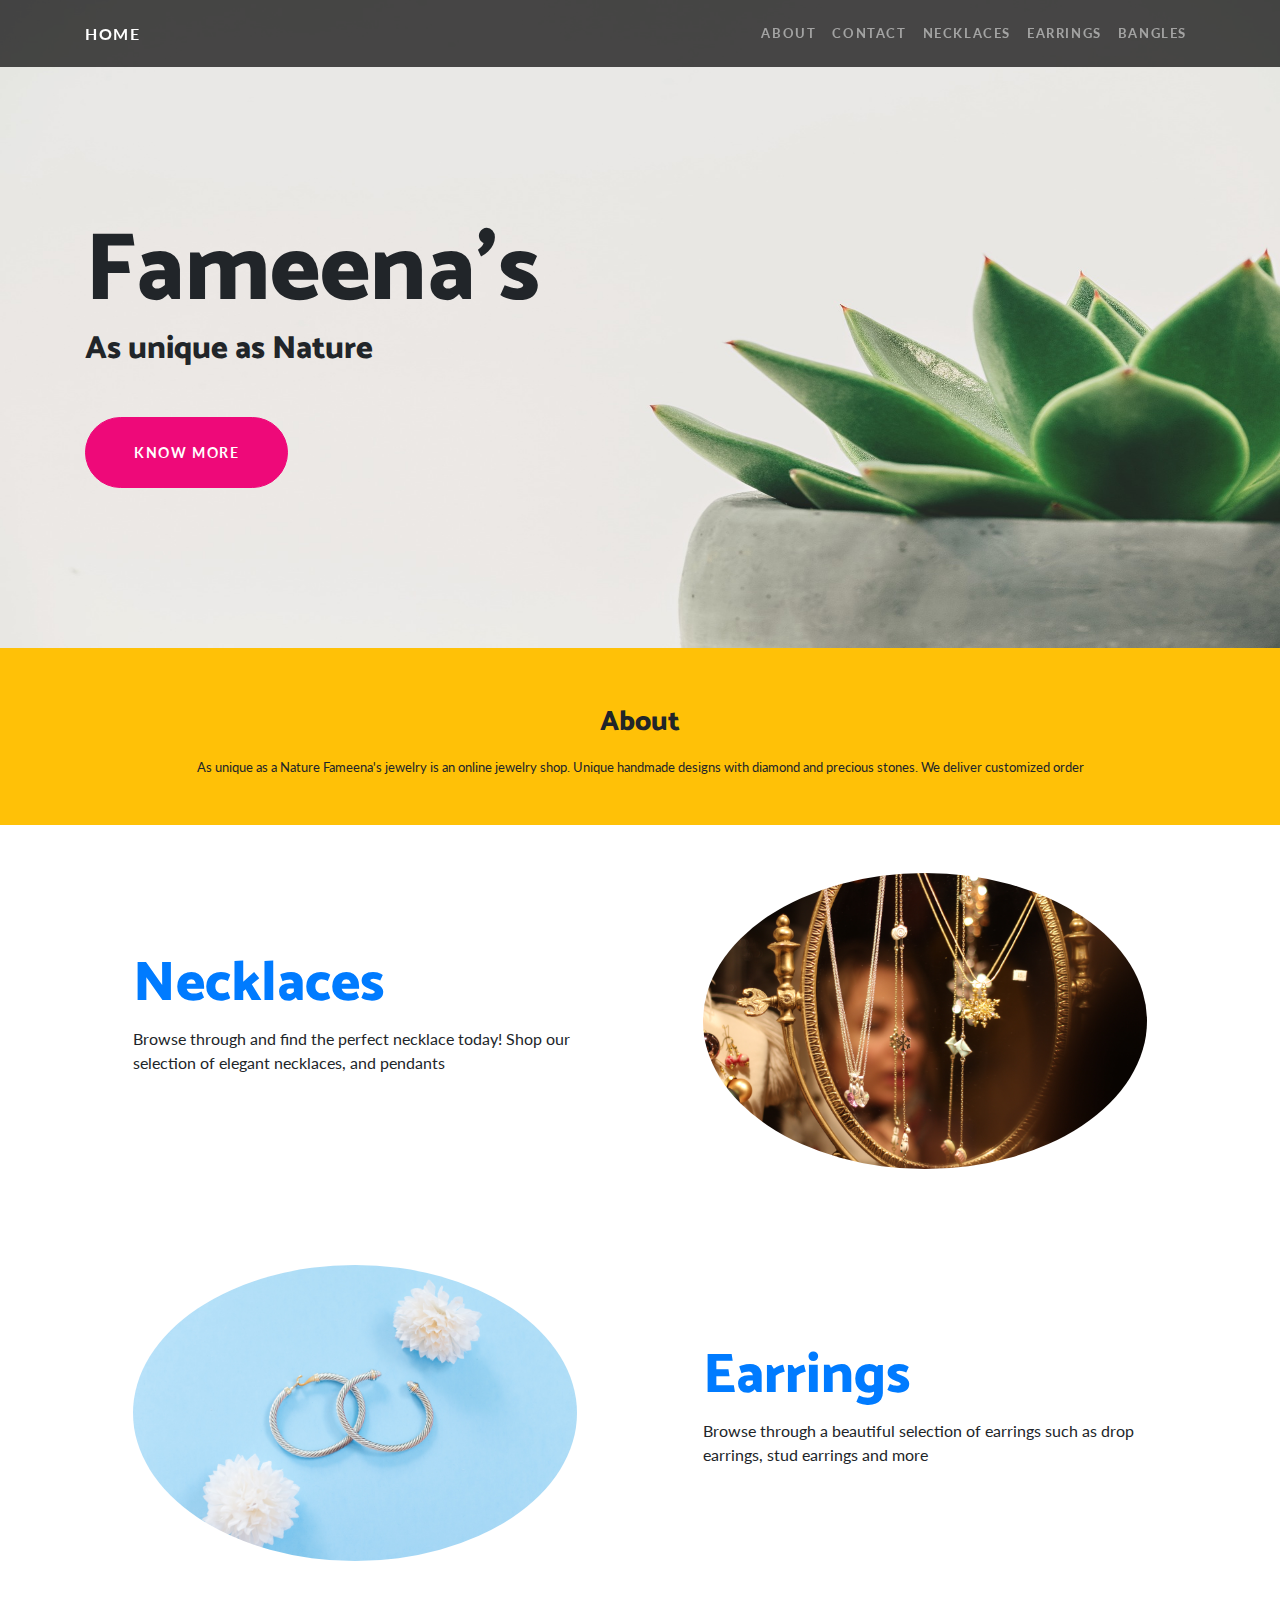
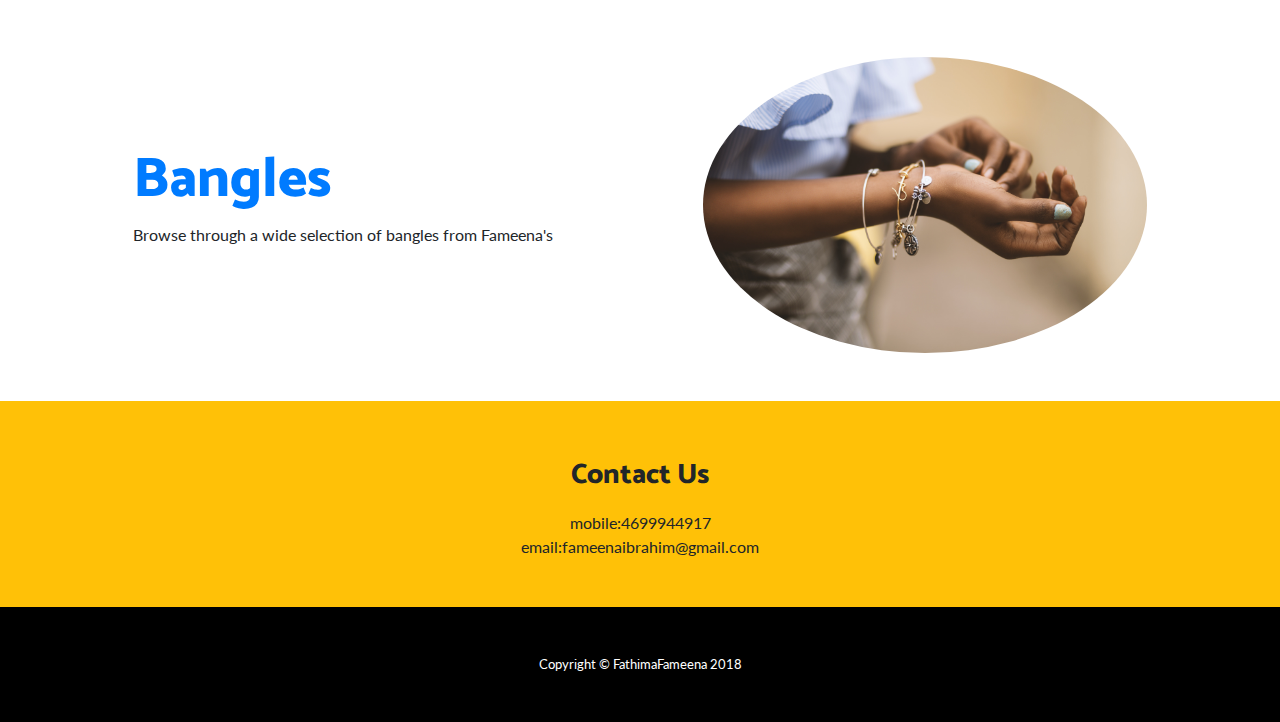
<file: index.html>
<!DOCTYPE html>
<html lang="en">

  <head>

    <meta charset="utf-8">
    <meta name="viewport" content="width=device-width, initial-scale=1">
    <meta name="description" content="buisnesstemplate">
    <meta name="author" content="FathimaFameena">

    <title>Fameena's- Buisness Template</title>

    <!-- Bootstrap core CSS -->
    <link href="vendor/bootstrap/css/bootstrap.min.css" rel="stylesheet">

    <!-- Custom fonts for this template -->
    <link href="https://fonts.googleapis.com/css?family=Catamaran:100,200,300,400,500,600,700,800,900" rel="stylesheet">
    <link href="https://fonts.googleapis.com/css?family=Lato:100,100i,300,300i,400,400i,700,700i,900,900i" rel="stylesheet">

    <!-- Custom styles for this template -->
    <link href="css/businesstemplate.css" rel="stylesheet">

  </head>

  <body>

    <!-- Navigation -->
    <nav class="navbar navbar-expand-lg navbar-dark navbar-custom fixed-top">
      <div class="container">
        <a class="navbar-brand" href="#">HOME</a>
        <button class="navbar-toggler" type="button" data-toggle="collapse" data-target="#navbarResponsive" aria-controls="navbarResponsive" aria-expanded="false" aria-label="Toggle navigation">
          <span class="navbar-toggler-icon"></span>
        </button>
        <div class="collapse navbar-collapse" id="navbarResponsive">
          <ul class="navbar-nav ml-auto">
            <li class="nav-item">
              <a class="nav-link" href="#about">About</a>
            </li>
            <li class="nav-item">
              <a class="nav-link" href="#contact">Contact</a>
            </li>
            <li class="nav-item">
              <a class="nav-link" href="necklace.html">Necklaces</a>
            </li>
            <li class="nav-item">
              <a class="nav-link" href="earring.html">Earrings</a>
            </li>
            <li class="nav-item">
              <a class="nav-link" href="bangles.html">Bangles</a>
            </li>
          </ul>
        </div>
      </div>
    </nav>

    <header class="masthead text-left text-black">
      <div class="masthead-content">
        <div class="container">
          <h1 class="masthead-heading mb-0">Fameena's</h1>
          <h2 class="masthead-subheading mb-0">As unique as Nature</h2>
          <a href="#" class="btn btn-primary btn-xl rounded-pill mt-5">Know More</a>
        </div>
      </div>
   
    </header>
    <section class="py-5 bg-blue" id="about">
      <div class="container ">
        <h3 class="text-center about-padding">About</h3>
        <p class="m-0 text-center text-black small">As unique as a Nature

Fameena's jewelry is an online jewelry shop. Unique handmade designs with diamond  and precious stones.

We deliver customized order</p>
      </div>
      <!-- /.container -->
    </section>

    <section>
      <div class="container">
        <div class="row align-items-center">
          <div class="col-lg-6 order-lg-2">
            <div class="p-5">
              <img class="img-fluid rounded-circle" src="img/necklace.jpg" alt="">
            </div>
          </div>
          <div class="col-lg-6 order-lg-1">
            <div class="p-5">
             <a href="necklace.html"> <h2 class="display-4">Necklaces</h2></a>
              <p>Browse through and find the perfect necklace today! Shop our selection of elegant necklaces, and pendants</p>
            </div>
          </div>
        </div>
      </div>
    </section>

    <section>
      <div class="container">
        <div class="row align-items-center">
          <div class="col-lg-6">
            <div class="p-5">
              <img class="img-fluid rounded-circle" src="img/jewel.jpg" alt="">
            </div>
          </div>
          <div class="col-lg-6">
            <div class="p-5">
             <a href="earring.html"> <h2 class="display-4">Earrings</h2></a>
              <p>Browse through a beautiful selection of earrings such as  drop earrings, stud earrings and more </p>
            </div>
          </div>
        </div>
      </div>
    </section>

    <section>
      <div class="container">
        <div class="row align-items-center">
          <div class="col-lg-6 order-lg-2">
            <div class="p-5">
              <img class="img-fluid rounded-circle" src="img/bangles.jpg" alt="">
            </div>
          </div>
          <div class="col-lg-6 order-lg-1">
            <div class="p-5">
              <a href="bangles.html"><h2 class="display-4">Bangles</h2></a>
              <p>Browse through a wide selection of bangles from Fameena's</p>
            </div>
          </div>

        </div>
      </div>
    </section>
    
<section class="py-5 bg-blue" id="contact">
      <div class="container ">
        <h3 class="text-center about-padding">Contact Us</h3>
        <p class="m-0 text-center text-black bold">mobile:4699944917</p>
        <p class="m-0 text-center text-black bold">email:fameenaibrahim@gmail.com</p>
      </div>
      <!-- /.container -->
    </section>
    

    <!-- Footer -->
    <footer class="py-5 bg-black">
      <div class="container">
        <p class="m-0 text-center text-white small">Copyright &copy; FathimaFameena 2018</p>
      </div>
      <!-- /.container -->
    </footer>

    <!-- Bootstrap core JavaScript -->
    <script src="vendor/jquery/jquery.min.js"></script>
    <script src="vendor/bootstrap/js/bootstrap.bundle.min.js"></script>

  </body>

</html>
</file>
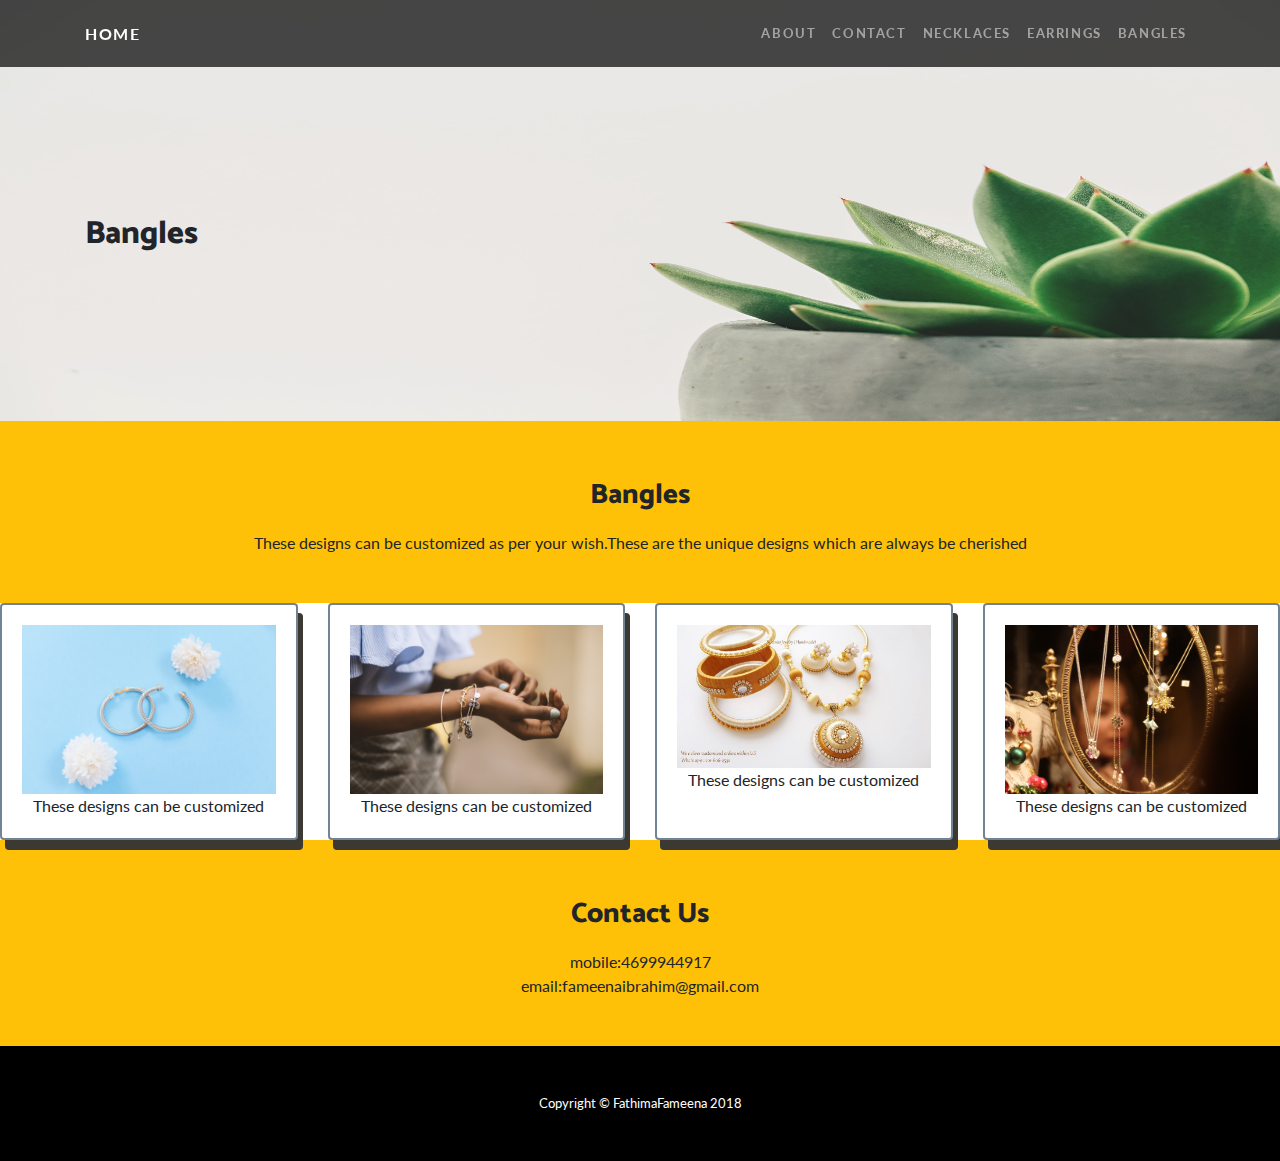
<file: bangles.html>
<!DOCTYPE html>
<html lang="en">

  <head>

    <meta charset="utf-8">
    <meta name="viewport" content="width=device-width, initial-scale=1">
    <meta name="description" content="buisnesstemplate">
    <meta name="author" content="FathimaFameena">

    <title>Fameena's- Buisness Template</title>

    <!-- Bootstrap core CSS -->
    <link href="vendor/bootstrap/css/bootstrap.min.css" rel="stylesheet">

    <!-- Custom fonts for this template -->
    <link href="https://fonts.googleapis.com/css?family=Catamaran:100,200,300,400,500,600,700,800,900" rel="stylesheet">
    <link href="https://fonts.googleapis.com/css?family=Lato:100,100i,300,300i,400,400i,700,700i,900,900i" rel="stylesheet">

    <!-- Custom styles for this template -->
    <link href="css/businesstemplate.css" rel="stylesheet">

  </head>

  <body>
    <nav class="navbar navbar-expand-lg navbar-dark navbar-custom fixed-top">
      <div class="container">
        <a class="navbar-brand" href="index.html">HOME</a>
        <button class="navbar-toggler" type="button" data-toggle="collapse" data-target="#navbarResponsive" aria-controls="navbarResponsive" aria-expanded="false" aria-label="Toggle navigation">
          <span class="navbar-toggler-icon"></span>
        </button>
        <div class="collapse navbar-collapse" id="navbarResponsive">
          <ul class="navbar-nav ml-auto">
            <li class="nav-item">
              <a class="nav-link" href="#about">About</a>
            </li>
            <li class="nav-item">
              <a class="nav-link" href="#contact">Contact</a>
            </li>
            <li class="nav-item">
              <a class="nav-link" href="necklace.html">Necklaces</a>
            </li>
            <li class="nav-item">
              <a class="nav-link" href="earring.html">Earrings</a>
            </li>
            <li class="nav-item">
              <a class="nav-link" href="bangles.html">Bangles</a>
            </li>
          </ul>
        </div>
      </div>
    </nav>

<header class="masthead">

    <div class="container">
        <h2 class="text-left">Bangles</h2>
    </div>
</header>

<section class="py-5 bg-blue" id="about">
      <div class="container ">
        <h3 class="text-center about-padding">Bangles</h3>
        <p class="m-0 text-center text-black bold">These designs can be customized as per your wish.These are the unique designs which are always be cherished </p>
        
      <!-- /.container -->
    </section>
<div class="card-deck">
  <div class="card one">
    <div class="card-body text-center">
        <img src="img/jewel.jpg" alt="necklace" class="img-responsive" width="100%" height="auto">
      <p class="card-text">These designs can be customized</p>
    </div>
  </div>
  <div class="card one">
    <div class="card-body text-center">
            <img src="img/bangles.jpg" alt="necklace" class="img-responsive"  width="100%" height="auto">

     <p class="card-text">These designs can be customized</p>
    </div>
  </div>
  <div class="card one">
    <div class="card-body text-center">
            <img src="img/sahana.jpg" alt="necklace" class="img-responsive"  width="100%" height="auto">

     <p class="card-text">These designs can be customized</p>
    </div>
  </div>
  <div class="card one">
    <div class="card-body text-center">
        <img src="img/necklace.jpg" alt="necklace" class="img-responsive"  width="100%" height="auto">

      <p class="card-text">These designs can be customized</p>
    </div>
  </div> 
</div>

    <section class="py-5 bg-blue" id="contact">
      <div class="container ">
        <h3 class="text-center about-padding">Contact Us</h3>
        <p class="m-0 text-center text-black bold">mobile:4699944917</p>
        <p class="m-0 text-center text-black bold">email:fameenaibrahim@gmail.com</p>
      </div>
      <!-- /.container -->
    </section>
    

    <!-- Footer -->
    <footer class="py-5 bg-black">
      <div class="container">
        <p class="m-0 text-center text-white small">Copyright &copy; FathimaFameena 2018</p>
      </div>
      <!-- /.container -->
    </footer>

    <!-- Bootstrap core JavaScript -->
    <script src="vendor/jquery/jquery.min.js"></script>
    <script src="vendor/bootstrap/js/bootstrap.bundle.min.js"></script>

  </body>

</html>
</file>
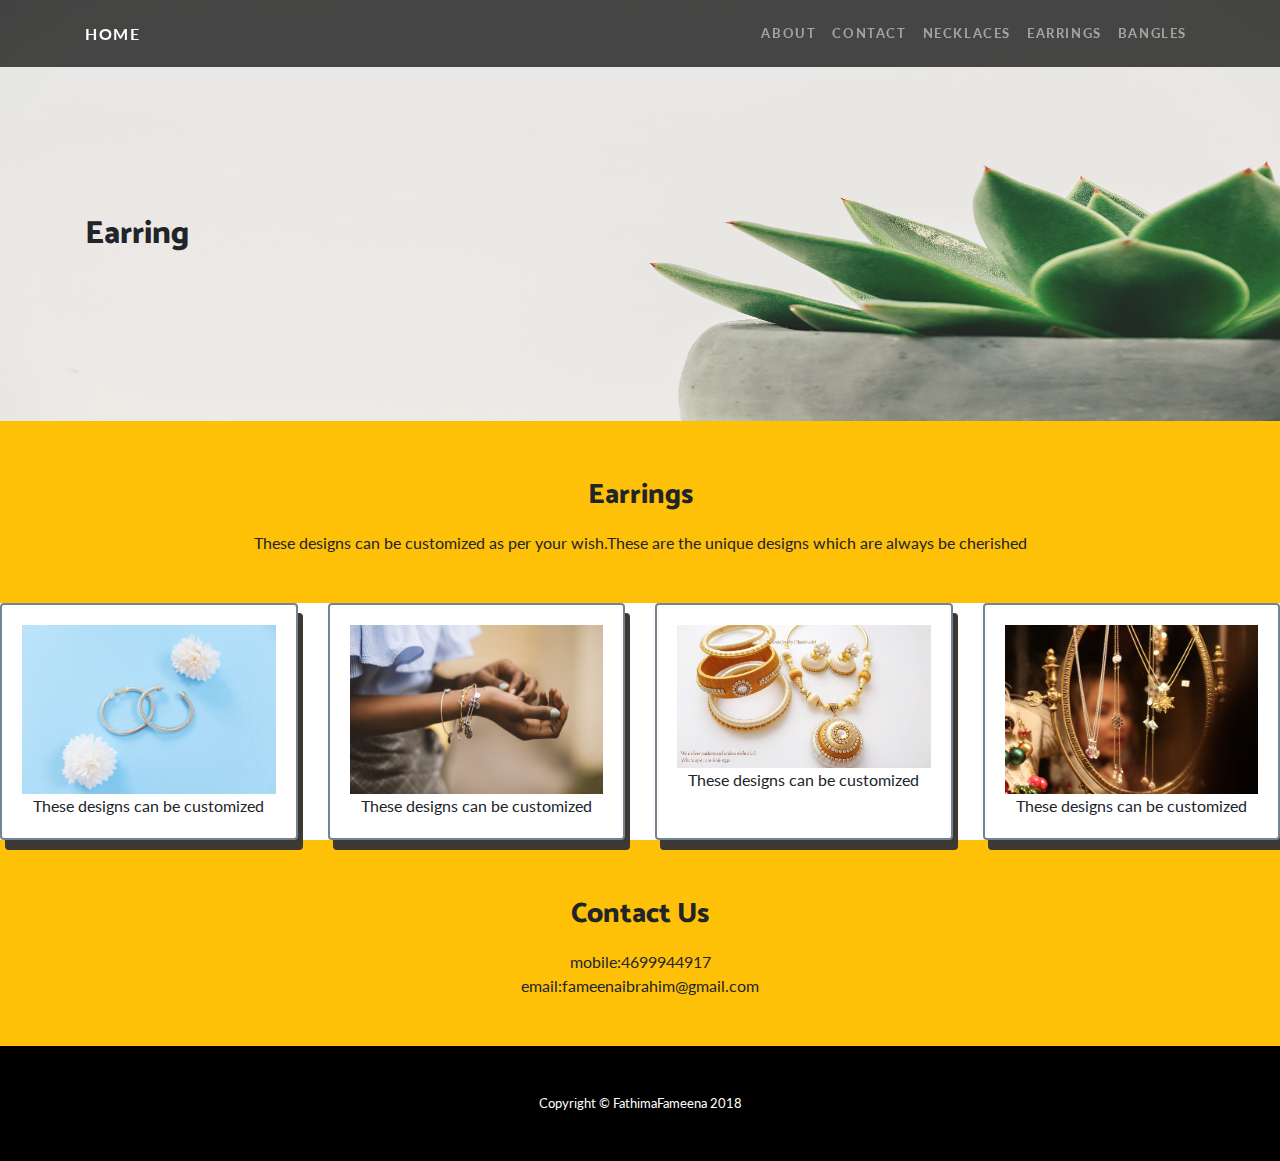
<file: earring.html>
<!DOCTYPE html>
<html lang="en">

  <head>

    <meta charset="utf-8">
    <meta name="viewport" content="width=device-width, initial-scale=1">
    <meta name="description" content="buisnesstemplate">
    <meta name="author" content="FathimaFameena">

    <title>Fameena's- Buisness Template</title>

    <!-- Bootstrap core CSS -->
    <link href="vendor/bootstrap/css/bootstrap.min.css" rel="stylesheet">

    <!-- Custom fonts for this template -->
    <link href="https://fonts.googleapis.com/css?family=Catamaran:100,200,300,400,500,600,700,800,900" rel="stylesheet">
    <link href="https://fonts.googleapis.com/css?family=Lato:100,100i,300,300i,400,400i,700,700i,900,900i" rel="stylesheet">

    <!-- Custom styles for this template -->
    <link href="css/businesstemplate.css" rel="stylesheet">

  </head>

  <body>
    <nav class="navbar navbar-expand-lg navbar-dark navbar-custom fixed-top">
      <div class="container">
        <a class="navbar-brand" href="index.html">HOME</a>
        <button class="navbar-toggler" type="button" data-toggle="collapse" data-target="#navbarResponsive" aria-controls="navbarResponsive" aria-expanded="false" aria-label="Toggle navigation">
          <span class="navbar-toggler-icon"></span>
        </button>
        <div class="collapse navbar-collapse" id="navbarResponsive">
          <ul class="navbar-nav ml-auto">
            <li class="nav-item">
              <a class="nav-link" href="#about">About</a>
            </li>
            <li class="nav-item">
              <a class="nav-link" href="#contact">Contact</a>
            </li>
            <li class="nav-item">
              <a class="nav-link" href="necklace.html">Necklaces</a>
            </li>
            <li class="nav-item">
              <a class="nav-link" href="earring.html">Earrings</a>
            </li>
            <li class="nav-item">
              <a class="nav-link" href="bangles.html">Bangles</a>
            </li>
          </ul>
        </div>
      </div>
    </nav>

<header class="masthead">

    <div class="container">
        <h2 class="text-left">Earring</h2>
    </div>
</header>

<section class="py-5 bg-blue" id="about">
      <div class="container ">
        <h3 class="text-center about-padding">Earrings</h3>
        <p class="m-0 text-center text-black bold">These designs can be customized as per your wish.These are the unique designs which are always be cherished </p>
        
      <!-- /.container -->
    </section>
<div class="card-deck">
  <div class="card one">
    <div class="card-body text-center">
        <img src="img/jewel.jpg" alt="necklace" class="img-responsive" width="100%" height="auto">
      <p class="card-text">These designs can be customized</p>
    </div>
  </div>
  <div class="card one">
    <div class="card-body text-center">
            <img src="img/bangles.jpg" alt="necklace" class="img-responsive"  width="100%" height="auto">

     <p class="card-text">These designs can be customized</p>
    </div>
  </div>
  <div class="card one">
    <div class="card-body text-center">
            <img src="img/sahana.jpg" alt="necklace" class="img-responsive"  width="100%" height="auto">

     <p class="card-text">These designs can be customized</p>
    </div>
  </div>
  <div class="card one">
    <div class="card-body text-center">
        <img src="img/necklace.jpg" alt="necklace" class="img-responsive"  width="100%" height="auto">

      <p class="card-text">These designs can be customized</p>
    </div>
  </div> 
</div>

    <section class="py-5 bg-blue" id="contact">
      <div class="container ">
        <h3 class="text-center about-padding">Contact Us</h3>
        <p class="m-0 text-center text-black bold">mobile:4699944917</p>
        <p class="m-0 text-center text-black bold">email:fameenaibrahim@gmail.com</p>
      </div>
      <!-- /.container -->
    </section>
    

    <!-- Footer -->
    <footer class="py-5 bg-black">
      <div class="container">
        <p class="m-0 text-center text-white small">Copyright &copy; FathimaFameena 2018</p>
      </div>
      <!-- /.container -->
    </footer>

    <!-- Bootstrap core JavaScript -->
    <script src="vendor/jquery/jquery.min.js"></script>
    <script src="vendor/bootstrap/js/bootstrap.bundle.min.js"></script>

  </body>

</html>
</file>
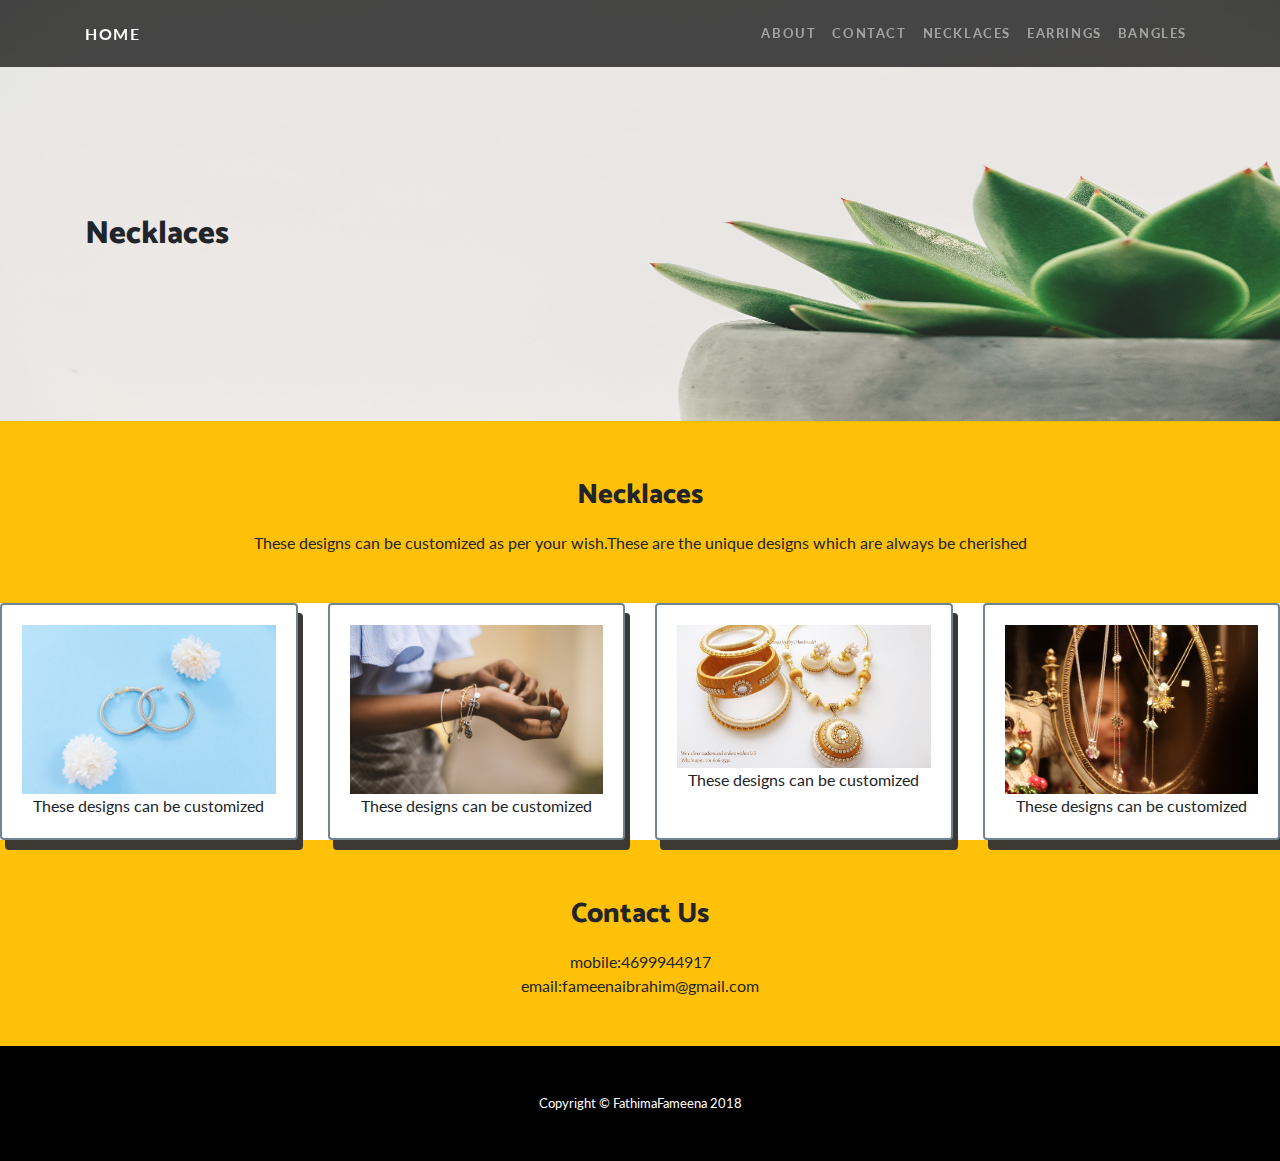
<file: necklace.html>
<!DOCTYPE html>
<html lang="en">

  <head>

    <meta charset="utf-8">
    <meta name="viewport" content="width=device-width, initial-scale=1">
    <meta name="description" content="buisnesstemplate">
    <meta name="author" content="FathimaFameena">

    <title>Fameena's- Buisness Template</title>

    <!-- Bootstrap core CSS -->
    <link href="vendor/bootstrap/css/bootstrap.min.css" rel="stylesheet">

    <!-- Custom fonts for this template -->
    <link href="https://fonts.googleapis.com/css?family=Catamaran:100,200,300,400,500,600,700,800,900" rel="stylesheet">
    <link href="https://fonts.googleapis.com/css?family=Lato:100,100i,300,300i,400,400i,700,700i,900,900i" rel="stylesheet">

    <!-- Custom styles for this template -->
    <link href="css/businesstemplate.css" rel="stylesheet">

  </head>

  <body>
    <nav class="navbar navbar-expand-lg navbar-dark navbar-custom fixed-top">
      <div class="container">
        <a class="navbar-brand" href="index.html">HOME</a>
        <button class="navbar-toggler" type="button" data-toggle="collapse" data-target="#navbarResponsive" aria-controls="navbarResponsive" aria-expanded="false" aria-label="Toggle navigation">
          <span class="navbar-toggler-icon"></span>
        </button>
        <div class="collapse navbar-collapse" id="navbarResponsive">
          <ul class="navbar-nav ml-auto">
            <li class="nav-item">
              <a class="nav-link" href="#about">About</a>
            </li>
            <li class="nav-item">
              <a class="nav-link" href="#contact">Contact</a>
            </li>
            <li class="nav-item">
              <a class="nav-link" href="necklace.html">Necklaces</a>
            </li>
            <li class="nav-item">
              <a class="nav-link" href="Earring.html">Earrings</a>
            </li>
            <li class="nav-item">
              <a class="nav-link" href="bangles.html">Bangles</a>
            </li>
          </ul>
        </div>
      </div>
    </nav>

<header class="masthead">

    <div class="container">
        <h2 class="text-left">Necklaces</h2>
    </div>
</header>

<section class="py-5 bg-blue" id="about">
      <div class="container ">
        <h3 class="text-center about-padding">Necklaces</h3>
        <p class="m-0 text-center text-black bold">These designs can be customized as per your wish.These are the unique designs which are always be cherished </p>
        
      <!-- /.container -->
    </section>
<div class="card-deck">
  <div class="card one">
    <div class="card-body text-center">
        <img src="img/jewel.jpg" alt="necklace" class="img-responsive" width="100%" height="auto">
      <p class="card-text">These designs can be customized</p>
    </div>
  </div>
  <div class="card one">
    <div class="card-body text-center">
            <img src="img/bangles.jpg" alt="necklace" class="img-responsive"  width="100%" height="auto">

     <p class="card-text">These designs can be customized</p>
    </div>
  </div>
  <div class="card one">
    <div class="card-body text-center">
            <img src="img/sahana.jpg" alt="necklace" class="img-responsive"  width="100%" height="auto">

     <p class="card-text">These designs can be customized</p>
    </div>
  </div>
  <div class="card one">
    <div class="card-body text-center">
        <img src="img/necklace.jpg" alt="necklace" class="img-responsive"  width="100%" height="auto">

      <p class="card-text">These designs can be customized</p>
    </div>
  </div> 
</div>

    <section class="py-5 bg-blue" id="contact">
      <div class="container ">
        <h3 class="text-center about-padding">Contact Us</h3>
        <p class="m-0 text-center text-black bold">mobile:4699944917</p>
        <p class="m-0 text-center text-black bold">email:fameenaibrahim@gmail.com</p>
      </div>
      <!-- /.container -->
    </section>
    

    <!-- Footer -->
    <footer class="py-5 bg-black">
      <div class="container">
        <p class="m-0 text-center text-white small">Copyright &copy; FathimaFameena 2018</p>
      </div>
      <!-- /.container -->
    </footer>

    <!-- Bootstrap core JavaScript -->
    <script src="vendor/jquery/jquery.min.js"></script>
    <script src="vendor/bootstrap/js/bootstrap.bundle.min.js"></script>

  </body>

</html>
</file>
<file: css/businesstemplate.css>
body {
  font-family: 'Lato';
}

h1,
h2,
h3,
h4,
h5,
h6 {
  font-family: 'Catamaran';
  font-weight: 800 !important;
}

.btn-xl {
  text-transform: uppercase;
  padding: 1.5rem 3rem;
  font-size: 0.9rem;
  font-weight: 700;
  letter-spacing: 0.1rem;
}
.about-padding{

padding:10px;
}
.bg-black {
  background-color: #000 !important;
}
.bg-blue{
 background-color: #ffc107 !important;

}
.rounded-pill {
  border-radius: 5rem;
}

.navbar-custom {
  padding-top: 1rem;
  padding-bottom: 1rem;
  background-color: rgba(0, 0, 0, 0.7);
}

.navbar-custom .navbar-brand {
  text-transform: uppercase;
  font-size: 1rem;
  letter-spacing: 0.1rem;
  font-weight: 700;
}

.navbar-custom .navbar-nav .nav-item .nav-link {
  text-transform: uppercase;
  font-size: 0.8rem;
  font-weight: 700;
  letter-spacing: 0.1rem;
}

header.masthead {
  position: relative;
  overflow: hidden;
  padding-top: calc(7rem + 72px);
  padding-bottom: 7rem;
   background: url("jewelone.jpg") no-repeat;
    background-size:100% 100%;


  
    
  
}

.carddeckcustom{
    display: -ms-flexbox;
    display: flex;
    -ms-flex: 1 0 0%;
    flex: 1 0 0%;
    -ms-flex-direction: column;
    flex-direction: column;
    margin-right: 15px;
    margin-bottom: 0;
    margin-left: 15px;
}


.one {
    border-style: solid;
    border-width: 2px;
    border-color:#728493;
    box-shadow: 5px 10px #3b3932;
}


header.masthead .masthead-content {
  z-index: 1;
  position: relative;
}

header.masthead .masthead-content .masthead-heading {
  font-size: 4rem;
}

header.masthead .masthead-content .masthead-subheading {
  font-size: 2rem;
}


@media (min-width: 992px) {
  header.masthead {
    padding-top: calc(10rem + 55px);
    padding-bottom: 10rem;
  }
  header.masthead .masthead-content .masthead-heading {
    font-size: 6rem;
  }
  header.masthead .masthead-content .masthead-subheading {
    font-size: 2rem;
  }
}

.bg-primary {
  background-color: #ee0979 !important;
}

.btn-primary {
  background-color: #ee0979;
  border-color: #ee0979;
}

.btn-primary:active, .btn-primary:focus, .btn-primary:hover {
  background-color: #bd0760 !important;
  border-color: #bd0760 !important;
}

.btn-primary:focus {
  -webkit-box-shadow: 0 0 0 0.2rem rgba(238, 9, 121, 0.5);
  box-shadow: 0 0 0 0.2rem rgba(238, 9, 121, 0.5);
}

.btn-secondary {
  background-color: #ff6a00;
  border-color: #ff6a00;
}

.btn-secondary:active, .btn-secondary:focus, .btn-secondary:hover {
  background-color: #cc5500 !important;
  border-color: #cc5500 !important;
}

.btn-secondary:focus {
  -webkit-box-shadow: 0 0 0 0.2rem rgba(255, 106, 0, 0.5);
  box-shadow: 0 0 0 0.2rem rgba(255, 106, 0, 0.5);
}
</file>
